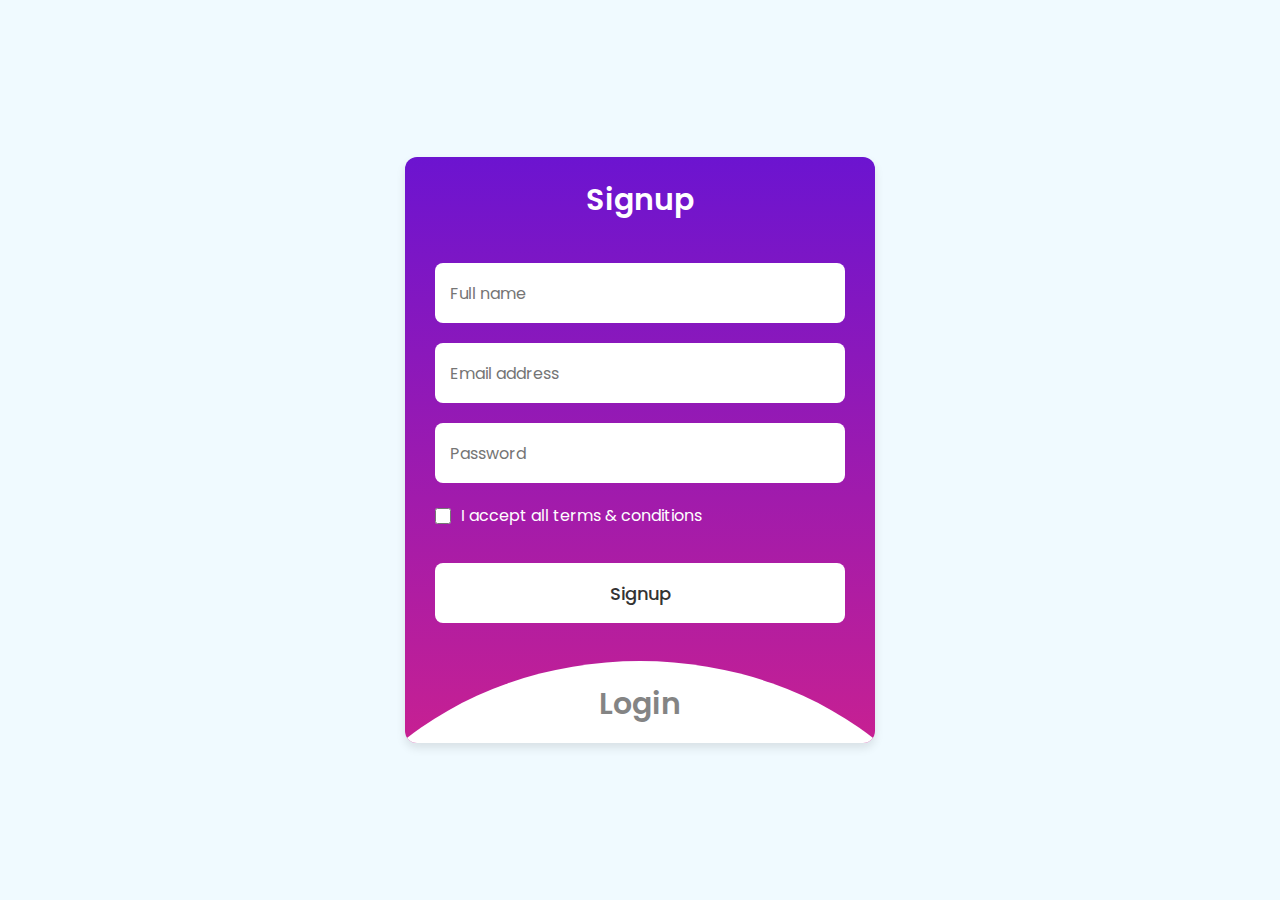
<file: login.html>
<!DOCTYPE html>
<html lang="en">
  <head>
    <meta charset="UTF-8" />
    <meta http-equiv="X-UA-Compatible" content="IE=edge" />
    <meta name="viewport" content="width=device-width, initial-scale=1.0" />
   <title>Login & Signup Form</title>
    <link rel="stylesheet" href="css/stylelogin.css" 
    />
  </head>
  <body>
    <section class="wrapper">
   
      <div class="form signup">
        <header>Signup</header>
        <form action="#">
          <input type="text" placeholder="Full name" required />
          <input type="text" placeholder="Email address" required />
          <input type="password" placeholder="Password" required />
          <div class="checkbox">
            <input type="checkbox" id="signupCheck" />
            <label for="signupCheck">I accept all terms & conditions</label>
          </div>
          <input type="submit" value="Signup"/>
        </form>
      </div>

      <div class="form login">
        <header>Login</header>
        <form class="login_form" action="index.html" method="post" name="form" onsubmit="return validated()">
          <input autocomplete="off" placeholder="Email address" type="text" name="email">
          <div id="email_error">Please fill up your Email or Phone</div>
          <input type="password" placeholder="Password" name="password">
          <div id="pass_error">Please fill up your Password</div>
          <a href="ubahpass.html">Forgot password?</a>
          <button type="submit">Login</button>
          <a href="index.html">Back</a>
        </form>
      </div>

      <script>
        const wrapper = document.querySelector(".wrapper"),
          signupHeader = document.querySelector(".signup header"),
          loginHeader = document.querySelector(".login header");

        loginHeader.addEventListener("click", () => {
          wrapper.classList.add("active");
        });
        signupHeader.addEventListener("click", () => {
          wrapper.classList.remove("active");
        });
      </script>
      	<script src="js/validasi.js"></script>
    </section>
  </body>
</html>
</file>
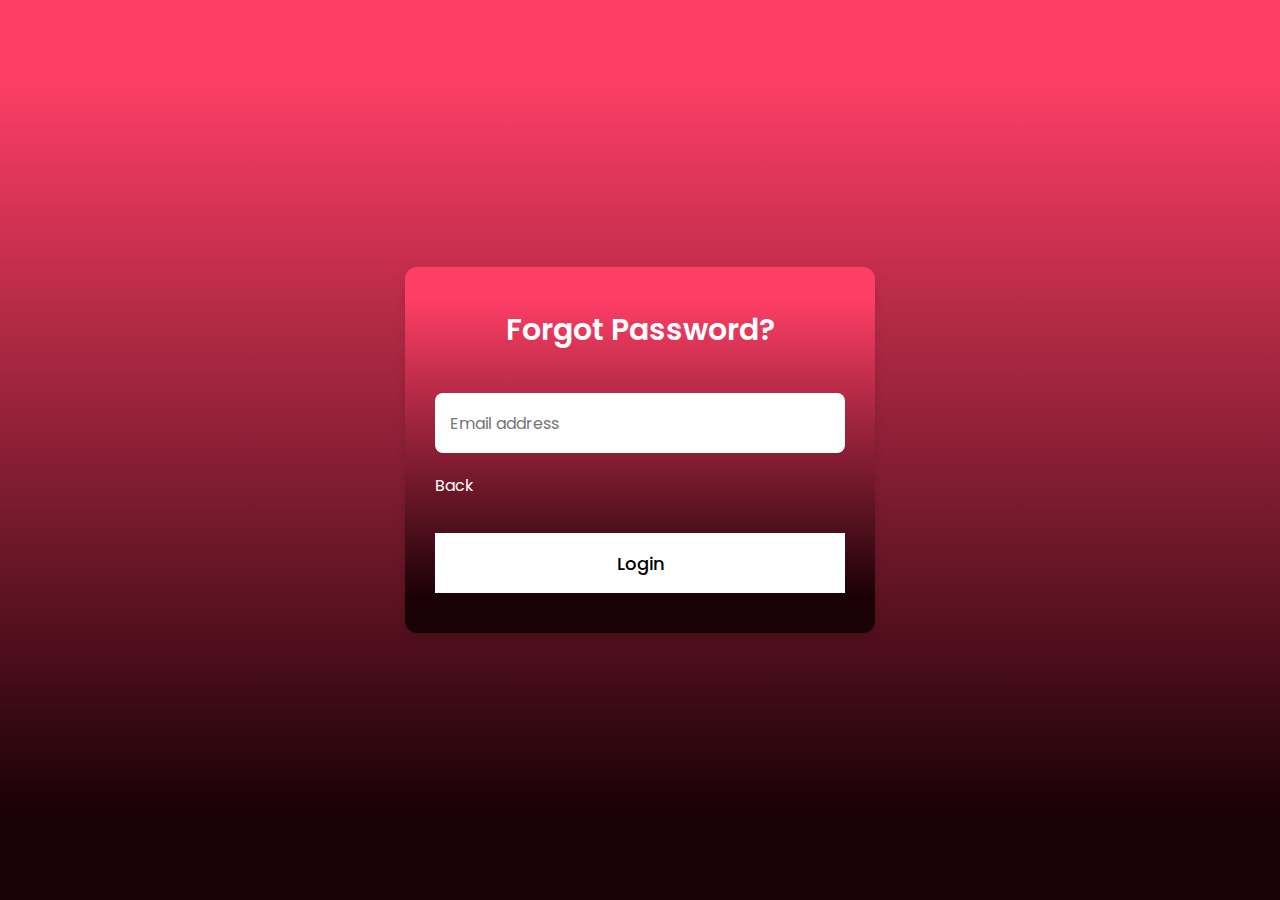
<file: ubahpass.html>
<!DOCTYPE html>
<html lang="en">
  <head>
    <meta charset="UTF-8" />
    <meta http-equiv="X-UA-Compatible" content="IE=edge" />
    <meta name="viewport" content="width=device-width, initial-scale=1.0" />
   <title>Login & Signup Form</title>
    <link rel="stylesheet" href="css/ubahpass.css" />
  </head>
  <body>
    <section class="wrapper">
   
      <div class="form signup1">
        <header>Forgot Password?</header>
        <form class="login_form" action="ubahpass1.html" method="post" name="form" onsubmit="return validated()">
          <input autocomplete="off" placeholder="Email address" type="text" name="email">
          <div id="email_error">Please fill up your Email or Phone</div>
          <a href="login.html">Back</a>
          <button type="submit">Login</button>
        </form>
      </div>
      <script src="js/validasiubahpass.js"></script>
    </section>
  </body>
</html>
</file>
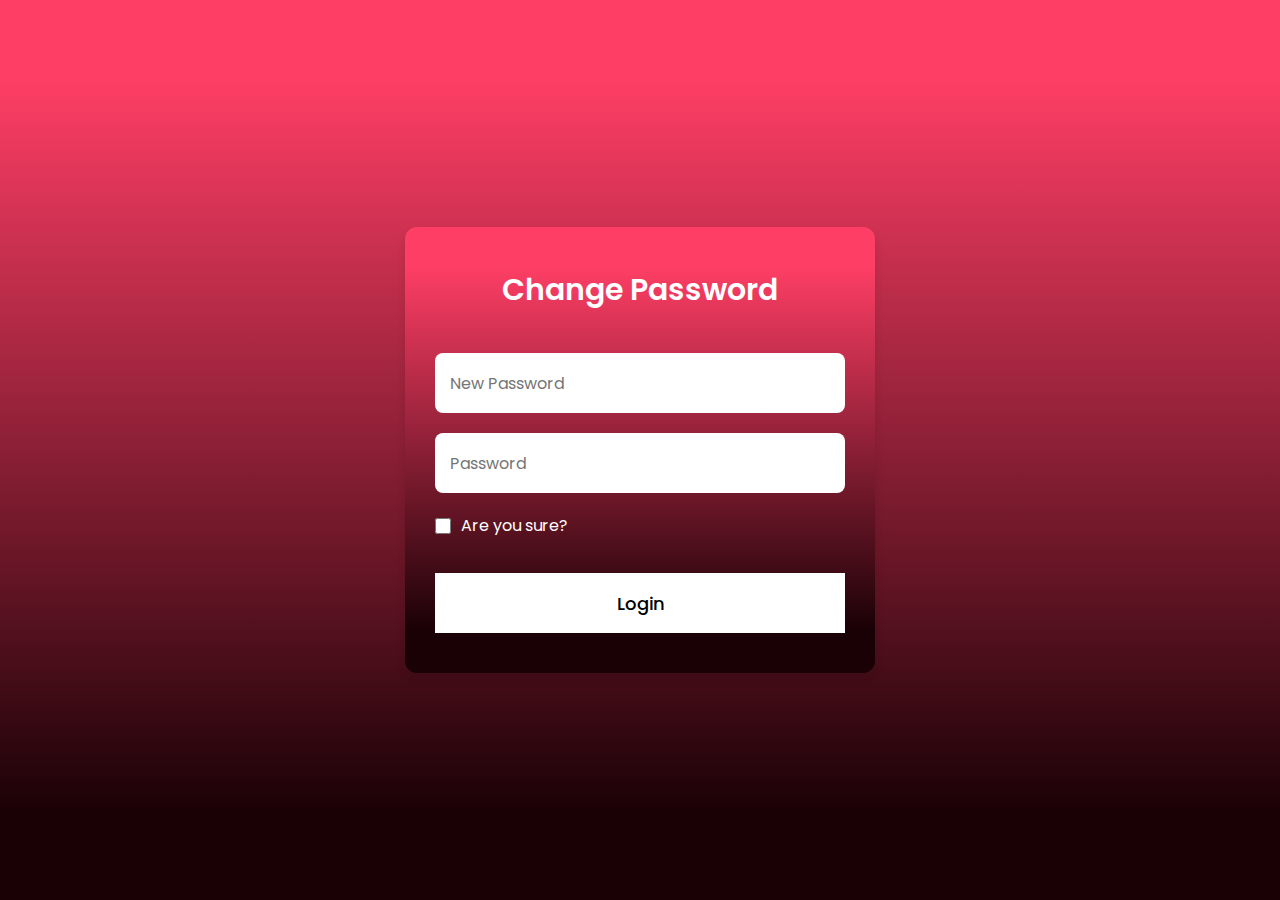
<file: ubahpass1.html>
<!DOCTYPE html>
<html lang="en">
  <head>
    <meta charset="UTF-8" />
    <meta http-equiv="X-UA-Compatible" content="IE=edge" />
    <meta name="viewport" content="width=device-width, initial-scale=1.0" />
   <title>Login & Signup Form</title>
    <link rel="stylesheet" href="css/ubahpass1.css" />
  </head>
  <body>
    <section class="wrapper">
   
      <div class="form signup">
        <header>Change Password</header>
        <form class="login_form" action="login.html" method="post" name="form" onsubmit="return validated()">
          <input autocomplete="off" placeholder="New Password" type="text" name="newpass">
          <div id="pass_error">Please fill up your New Password</div>
          <input type="password" placeholder="Password" name="newpass1">
          <div id="pass1_error">Please fill up your New Password Again</div>
          <div class="checkbox">
            <input type="checkbox" id="signupCheck" />
            <label for="signupCheck">Are you sure?</label>
          </div>
          <button type="submit">Login</button>
        </form>
      </div>
      <script src="js/validasiubahpass1.js"></script>
    </section>
  </body>
</html>
</file>
<file: css/stylelogin.css>
/* Import Google font - Poppins */
@import url("https://fonts.googleapis.com/css2?family=Poppins:wght@200;300;400;500;600;700&display=swap");
* {
  margin: 0;
  padding: 0;
  box-sizing: border-box;
  font-family: "Poppins",
    sans-serif;
}
body {
  min-height: 100vh;
  display: flex;
  align-items: center;
  justify-content: center;
  background: #f0faff;
}

.wrapper {
  position: relative;
  max-width: 470px;
  width: 100%;
  border-radius: 12px;
  padding: 20px
    30px
    120px;
  background: linear-gradient(to top, #c72092 , #6c14d0);
  box-shadow: 0
    5px
    10px
    rgba(
      0,
      0,
      0,
      0.1
    );
  overflow: hidden;
}
.form.login {
  position: absolute;
  left: 50%;
  bottom: -86%;
  transform: translateX(
    -50%
  );
  width: calc(
    100% +
      220px
  );
  padding: 20px
    140px;
  border-radius: 50%;
  height: 100%;
  background: #fff;
  transition: all
    0.6s
    ease;
}
.wrapper.active
  .form.login {
  bottom: -15%;
  border-radius: 35%;
  box-shadow: 0 -5px
    10px rgba(0, 0, 0, 0.1);
}
.form
  header {
  font-size: 30px;
  text-align: center;
  color: #fff;
  font-weight: 600;
  cursor: pointer;
}
.form.login
  header {
  color: #333;
  opacity: 0.6;
}
.wrapper.active
  .form.login
  header {
  opacity: 1;
}
.wrapper.active
  .signup
  header {
  opacity: 0.6;
}
.wrapper
  form {
  display: flex;
  flex-direction: column;
  gap: 20px;
  margin-top: 40px;
}
form
  input {
  height: 60px;
  outline: none;
  border: none;
  padding: 0
    15px;
  font-size: 16px;
  font-weight: 400;
  color: #333;
  border-radius: 8px;
  background: #fff;
}
.form.login
  input {
  border: 1px
    solid
    #aaa;
}
.form.login
  input:focus {
  box-shadow: 0
    1px 0
    #ddd;
}
form
  .checkbox {
  display: flex;
  align-items: center;
  gap: 10px;
}
.checkbox
  input[type="checkbox"] {
  height: 16px;
  width: 16px;
  accent-color: #fff;
  cursor: pointer;
}
form
  .checkbox
  label {
  cursor: pointer;
  color: #fff;
}
form a {
  color: #333;
  text-decoration: none;
}
form
  a:hover {
  text-decoration: underline;
}
form
  input[type="submit"] {
  margin-top: 15px;
  padding: none;
  font-size: 18px;
  font-weight: 500;
  cursor: pointer;
}

button {
  background: linear-gradient(to top, #c72092 , #6c14d0);
  height: 60px;
  border: none;
  margin-top: 15px;
  padding: none;
  font-size: 18px;
  font-weight: 500;
  cursor: pointer;
}
.form.login
  input[type="submit"] {
  background: linear-gradient(to top, #c72092 , #6c14d0);
  color: #fff;
  border: none;
}
</file>
<file: css/ubahpass.css>
/* Import Google font - Poppins */
@import url("https://fonts.googleapis.com/css2?family=Poppins:wght@200;300;400;500;600;700&display=swap");
* {
  margin: 0;
  padding: 0;
  box-sizing: border-box;
  font-family: "Poppins",
    sans-serif;
}
body {
  min-height: 100vh;
  display: flex;
  align-items: center;
  justify-content: center;
  background : linear-gradient(to top, rgb(26, 1, 6) 9.7%, rgba(254,62,101,1) 91.3% );
  overflow: hidden;
}

.wrapper {
  position: relative;
  max-width: 470px;
  width: 100%;
  border-radius: 12px;
  padding: 40px 30px 40px ;
  background: linear-gradient(to top, rgb(26, 1, 6) 9.7%, rgba(254,62,101,1) 91.3% );
  box-shadow: 0 5px 10px rgba(0,0,0,0.1);
}

.form
  header {
  font-size: 30px;
  text-align: center;
  color: #fff;
  font-weight: 600;
  cursor: pointer;
}

.wrapper.active
  .signup
  header {
  opacity: 0.6;
}
.wrapper
  form {
  display: flex;
  flex-direction: column;
  gap: 20px;
  margin-top: 40px;
}
form
  input {
  height: 60px;
  outline: none;
  border: none;
  padding: 0
    15px;
  font-size: 16px;
  font-weight: 400;
  color: #333;
  border-radius: 8px;
  background: #fff;
}

form
  .checkbox {
  display: flex;
  align-items: center;
  gap: 10px;
}
.checkbox
  input[type="checkbox"] {
  height: 16px;
  width: 16px;
  accent-color: #fff;
  cursor: pointer;
}
form
  .checkbox
  label {
  cursor: pointer;
  color: #fff;
}
form button a {
  color: #000000;
  text-decoration: none;
}
form a {
  color: #ffffff;
  text-decoration: none;
}
form
  a:hover {
  text-decoration: unset;
}
form
  input[type="submit"] {
  margin-top: 15px;
  padding: none;
  font-size: 18px;
  font-weight: 500;
  cursor: pointer;
}

button {
  background: white;
  height: 60px;
  border: none;
  margin-top: 15px;
  padding: none;
  font-size: 18px;
  font-weight: 500;
  cursor: pointer;
}

.login_form #email_error,
.login_form #pass_error{
	margin-top: 3px;
	width: 410px;
	font-size: 18px;
	color: #ffffff;
	background: rgba(255, 0, 0, 0.1);
	text-align: center;
	padding: 3px 3px;
	border-radius: 3px;
	border: 1px solid #EF9A9A;
	display: none;
}

@media only screen and (max-width: 576px) {
  .wrapper {
    width: 65%;
  }
  .login_form #email_error,
  .login_form #pass_error {
    width: 100%;
  }
  
}
</file>
<file: css/ubahpass1.css>
/* Import Google font - Poppins */
@import url("https://fonts.googleapis.com/css2?family=Poppins:wght@200;300;400;500;600;700&display=swap");
* {
  margin: 0;
  padding: 0;
  box-sizing: border-box;
  font-family: "Poppins",
    sans-serif;
}
body {
  min-height: 100vh;
  display: flex;
  align-items: center;
  justify-content: center;
  background : linear-gradient(to top, rgb(26, 1, 6) 9.7%, rgba(254,62,101,1) 91.3% );
  overflow: hidden;
}

.wrapper {
  position: relative;
  max-width: 470px;
  width: 100%;
  border-radius: 12px;
  padding: 40px 30px 40px ;
  background: linear-gradient(to top, rgb(26, 1, 6) 9.7%, rgba(254,62,101,1) 91.3% );
  box-shadow: 0 5px 10px rgba(0,0,0,0.1);
}

.form
  header {
  font-size: 30px;
  text-align: center;
  color: #fff;
  font-weight: 600;
  cursor: pointer;
}

.wrapper.active
  .signup
  header {
  opacity: 0.6;
}
.wrapper
  form {
  display: flex;
  flex-direction: column;
  gap: 20px;
  margin-top: 40px;
}
form
  input {
  height: 60px;
  outline: none;
  border: none;
  padding: 0
    15px;
  font-size: 16px;
  font-weight: 400;
  color: #333;
  border-radius: 8px;
  background: #fff;
}

form
  .checkbox {
  display: flex;
  align-items: center;
  gap: 10px;
}
.checkbox
  input[type="checkbox"] {
  height: 16px;
  width: 16px;
  accent-color: #fff;
  cursor: pointer;
}
form
  .checkbox
  label {
  cursor: pointer;
  color: #fff;
}
form button a {
  color: #000000;
  text-decoration: none;
}
form a {
  color: #ffffff;
  text-decoration: none;
}
form
  a:hover {
  text-decoration: unset;
}
form
  input[type="submit"] {
  margin-top: 15px;
  padding: none;
  font-size: 18px;
  font-weight: 500;
  cursor: pointer;
}

button {
  background: white;
  height: 60px;
  border: none;
  margin-top: 15px;
  padding: none;
  font-size: 18px;
  font-weight: 500;
  cursor: pointer;
}

.login_form #pass_error,
.login_form #pass1_error{
	margin-top: 3px;
	width: 410px;
	font-size: 18px;
	color: #ffffff;
	background: rgba(255, 0, 0, 0.1);
	text-align: center;
	padding: 3px 3px;
	border-radius: 3px;
	border: 1px solid #EF9A9A;
	display: none;
}

@media only screen and (max-width: 576px) {
  .wrapper {
    width: 65%;
  }
  .login_form #pass_error,
  .login_form #pass1_error {
    width: 100%;
  }
}
</file>
